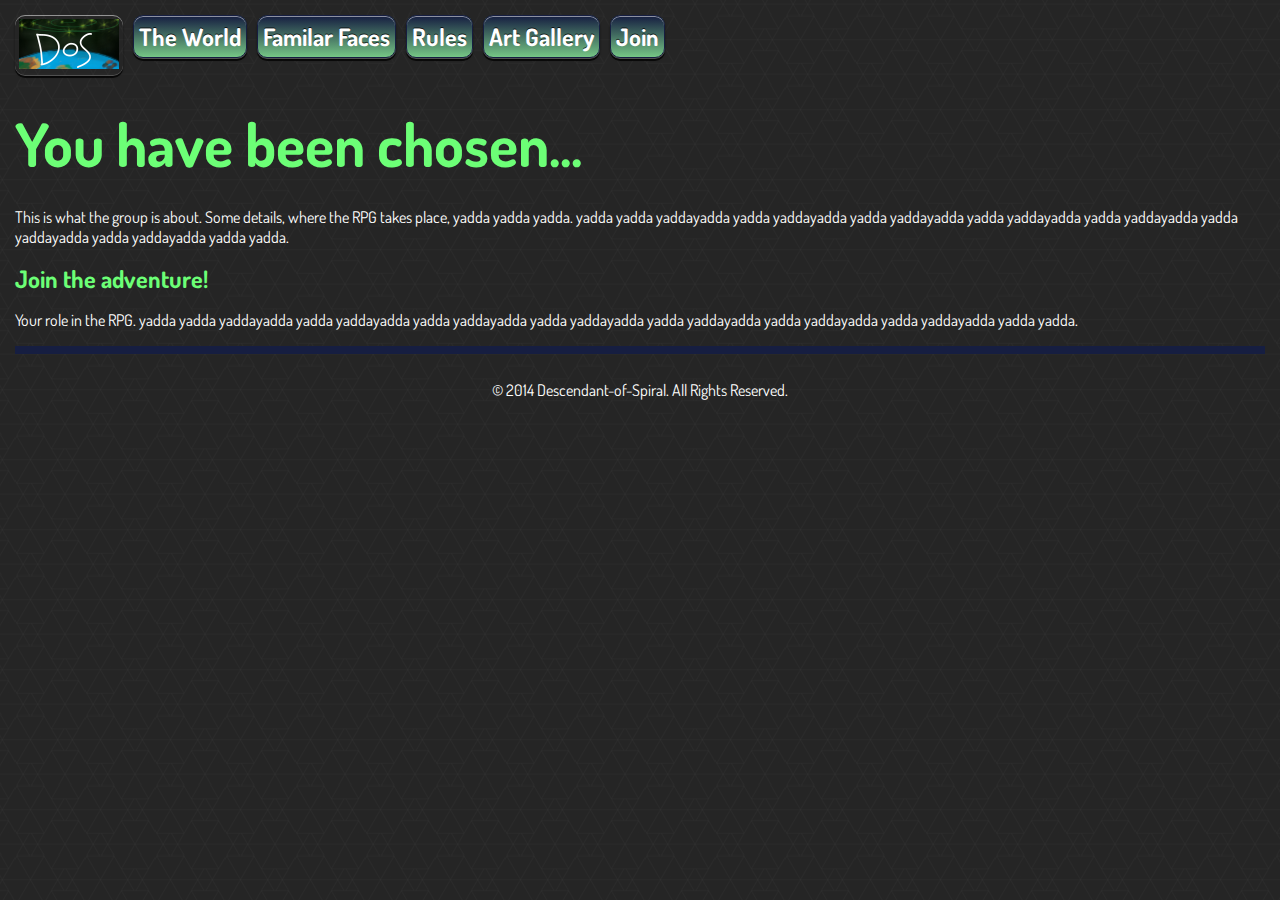
<file: index.html>
<!DOCTYPE HTML>
<html>
<head>
<meta http-equiv="Content-Type: contect="text/html: charset=urf-8"/>
	<title>Descendant-of-Spiral</title> 

	<link rel="stylesheet" href="css/normalize.css" type="text/css" media="screen"> 
	<link rel="stylesheet" href="css/style.css" type="text/css" media="screen"> 
	<link href='http://fonts.googleapis.com/css?family=Dosis' rel='stylesheet' type='text/css'>

</head>

<body>
	<ul class="home"> 
		<li><a href="http://katiedunn14.github.io/dos"><img src="img/banner.png" alt="Banner of DoS"></a></li>
	</ul>
	<ul class="nav">
				<li><a href="http://katiedunn14.github.io/dos/world.html">The World</a></li>
				<li><a href="http://katiedunn14.github.io/dos/characters.html">Familar Faces</a></li>
				<li><a href="http://katiedunn14.github.io/dos/rules.html">Rules</a></li>
				<li><a href="http://katiedunn14.github.io/dos/art.html">Art Gallery</a></li>
				<li><a href="http://descendant-of-spiral.deviantart.com/">Join</a></li>
		</ul>


	<h1> You have been chosen...</h1>
		<p> This is what the group is about. Some details, where the RPG takes place, yadda yadda yadda. yadda yadda yaddayadda yadda yaddayadda yadda yaddayadda yadda yaddayadda yadda yaddayadda yadda yaddayadda yadda yaddayadda yadda yadda. </p>

	<h2> Join the adventure! </h2>

		<p> Your role in the RPG. yadda yadda yaddayadda yadda yaddayadda yadda yaddayadda yadda yaddayadda yadda yaddayadda yadda yaddayadda yadda yaddayadda yadda yadda. </p>


<div id="copyright">
			<p>&copy; 2014 Descendant-of-Spiral. All Rights Reserved.</p>
			</div>
		



</body>

</html>
</file>
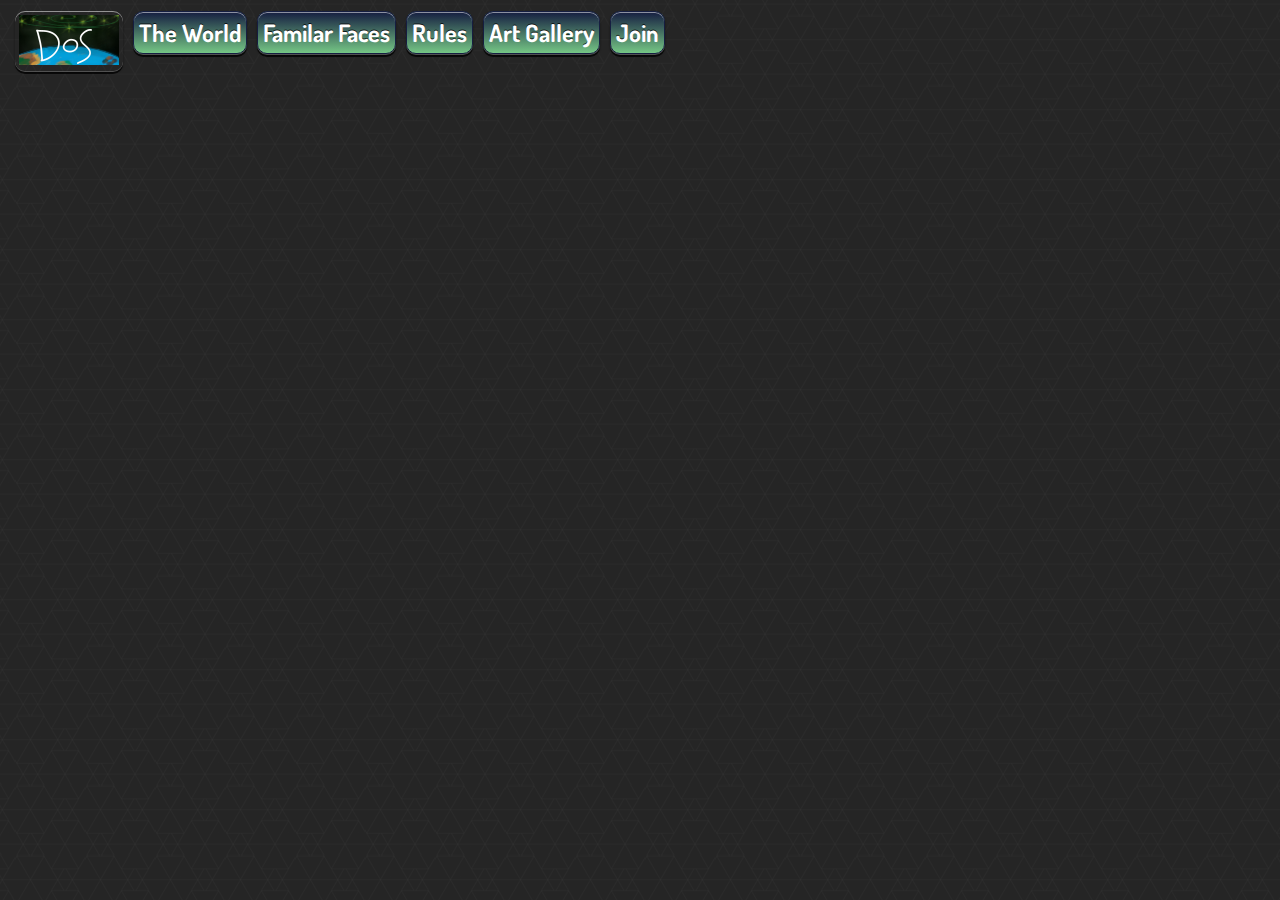
<file: art.html>
<!DOCTYPE HTML>
<html>
<head>
<meta http-equiv="Content-Type: contect="text/html: charset=urf-8"/>
	<title>Descendant-of-Spiral</title> 

	<link rel="stylesheet" href="css/normalize.css" type="text/css" media="screen"> 
	<link rel="stylesheet" href="css/style.css" type="text/css" media="screen"> 
	<link href='http://fonts.googleapis.com/css?family=Dosis' rel='stylesheet' type='text/css'>

</head>
<body>
	<ul class="home"> 
		<li><a href="http://katiedunn14.github.io/dos"><img src="img/banner.png" alt="Banner of DoS"></a></li>
	</ul>
	<ul class="nav">
				<li><a href="http://katiedunn14.github.io/dos/world.html">The World</a></li>
				<li><a href="http://katiedunn14.github.io/dos/characters.html">Familar Faces</a></li>
				<li><a href="http://katiedunn14.github.io/dos/rules.html">Rules</a></li>
				<li><a href="http://katiedunn14.github.io/dos/art.html">Art Gallery</a></li>
				<li><a href="http://descendant-of-spiral.deviantart.com/">Join</a></li>
		</ul>





</body>

</html>
</file>
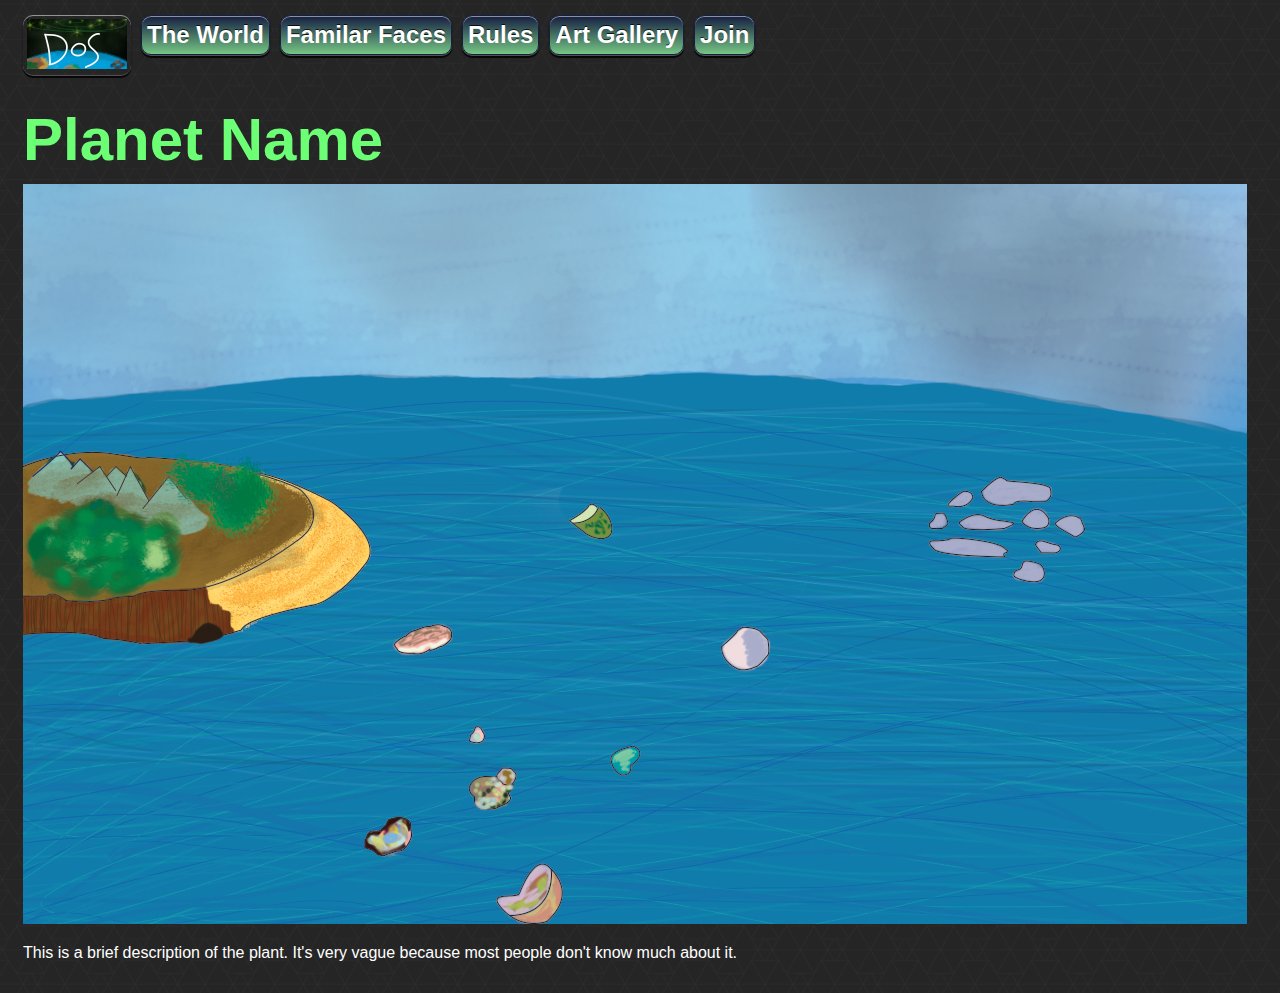
<file: world.html>
<!DOCTYPE HTML>
<html>
<head>
<meta http-equiv="Content-Type: contect="text/html: charset=urf-8"/>
	<title>DoS - The World</title> 
	<link rel="stylesheet" href="css/style.css" type="text/css" media="screen"> 


</head>
<body>
	<ul class="home"> 
		<li><a href="http://katiedunn14.github.io/dos"><img src="img/banner.png" alt="Banner of DoS"></a></li>
	</ul>
	<ul class="nav">
				<li><a href="http://katiedunn14.github.io/dos/world.html">The World</a></li>
				<li><a href="http://katiedunn14.github.io/dos/characters.html">Familar Faces</a></li>
				<li><a href="http://katiedunn14.github.io/dos/rules.html">Rules</a></li>
				<li><a href="http://katiedunn14.github.io/dos/art.html">Art Gallery</a></li>
				<li><a href="http://descendant-of-spiral.deviantart.com/">Join</a></li>
		</ul>

<h1>Planet Name</h1>

<img src="img/map.png" alt="Map">

<p> This is a brief description of the plant. It's very vague because most people don't know much about it.</p>





</body>

</html>
</file>
<file: css/style.css>
body {
	background: url('../img/bg.png');
}

h1 {
	color: #6CFF76 ;
	font-family: 'Dosis', sans-serif;
	font-size: 60px;
	margin: 20px 0 0 0;
	padding: 70px 10px 10px 0px;
	position: left;
}

h2 {
	color: #6CFF76 ;
	font-family: 'Dosis', sans-serif;
}

html{
	margin: 15px 15px 15px 15px;
	}

p {
	color: white ;
	font-family: 'Dosis', sans-serif;
}

ul{ 
list-style-type: none;
}


ul.nav a { 
    float: left;
	line-height: 30px;
	float: left;
    color: white;
    padding: 5px;
    text-decoration: none;
    border: 1px solid #161E41;
    font: bold 24px'Dosis', sans-serif;   
    background-color:#75C685;
    background-image: linear-gradient(#161E41, #75C685);
    border-radius: 10px;
    text-shadow: 0 -1px 0 rgba(0,0,0,.8); 
    box-shadow: 0 1px 0 rgba(255, 255, 255, 0.3), 0 3px 0 rgba(0, 0, 0, 0.7), 0 2px 2px rgba(0, 0, 0, 0.5), 0 1px 0 rgba(255, 255, 255, 0.5) inset; 
    margin: -20px 10px 0 0;
}

ul.home {
    float: left;
	line-height: 15px;
	float: left;
    color: white;
    padding: 4px;
    text-decoration: none;
    border-radius: 10px;
    box-shadow: 0 1px 0 rgba(255, 255, 255, 0.3), 0 3px 0 rgba(0, 0, 0, 0.7), 0 2px 2px rgba(0, 0, 0, 0.5), 0 1px 0 rgba(255, 255, 255, 0.5) inset; 
    margin: -20px 10px 0 0;

}

#copyright {
	border-top: 8px solid #161E41;
	padding: 10px 0px;
	margin: 15px 0px;
	text-align: center;
	float: center;
}
</file>
